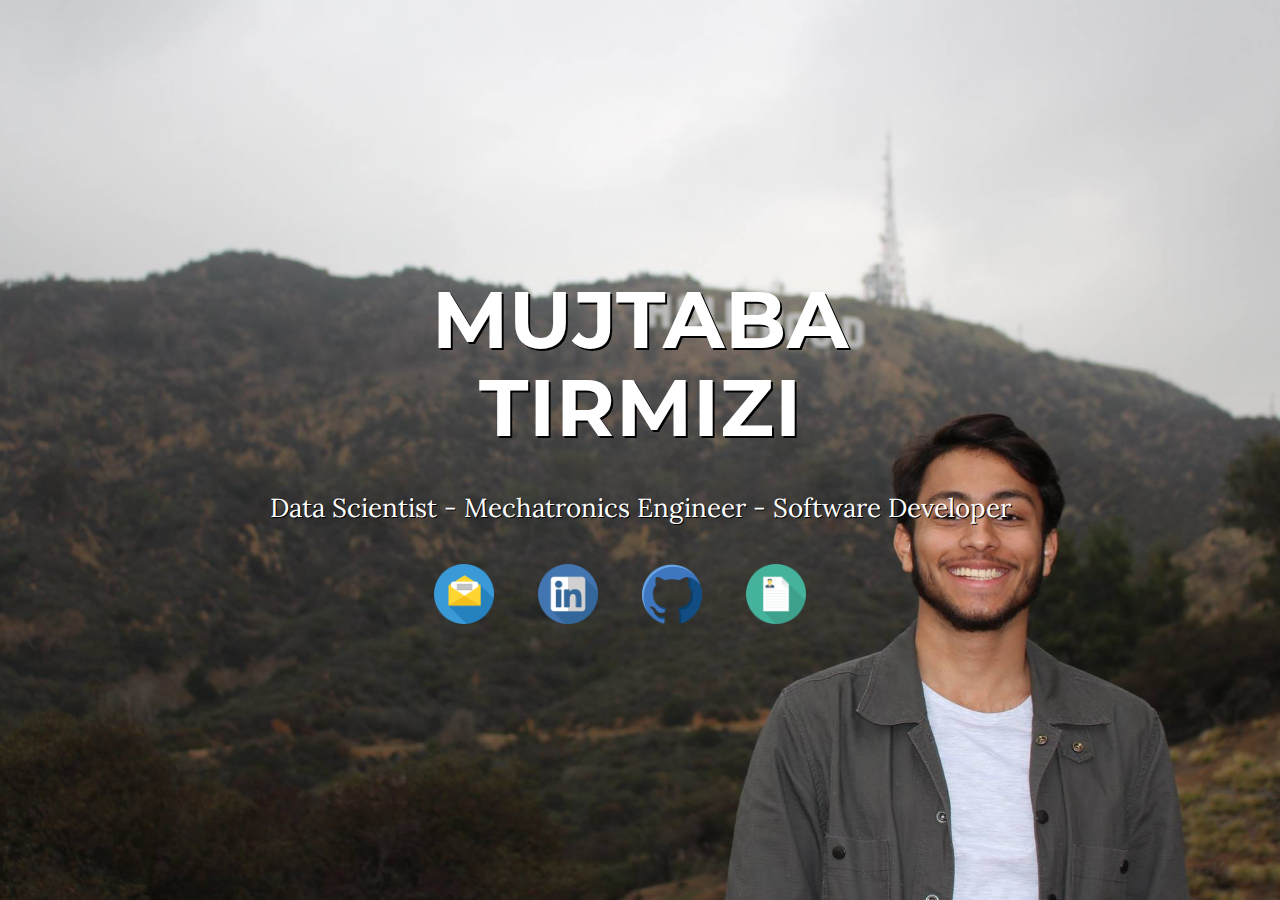
<file: index.html>
<!DOCTYPE html>
<html lang="en">

<head>

    <meta charset="utf-8">
    <meta http-equiv="X-UA-Compatible" content="IE=edge">
    <meta name="viewport" content="width=device-width, initial-scale=1">
    <meta name="description" content="">
    <meta name="author" content="">

    <title>Mujtaba Tirmizi</title>

    <!-- Bootstrap Core CSS -->
    <link href="vendor/bootstrap/css/bootstrap.min.css" rel="stylesheet">

    <!-- Custom Fonts -->
    <link href="vendor/font-awesome/css/font-awesome.min.css" rel="stylesheet" type="text/css">
    <link href="https://fonts.googleapis.com/css?family=Lora:400,700,400italic,700italic" rel="stylesheet" type="text/css">
    <link href="https://fonts.googleapis.com/css?family=Montserrat:400,700" rel="stylesheet" type="text/css">

    <!-- Theme CSS -->
    <link href="css/grayscale.min.css" rel="stylesheet">

    <!-- HTML5 Shim and Respond.js IE8 support of HTML5 elements and media queries -->
    <!-- WARNING: Respond.js doesn't work if you view the page via file:// -->
    <!--[if lt IE 9]>
        <script src="https://oss.maxcdn.com/libs/html5shiv/3.7.0/html5shiv.js"></script>
        <script src="https://oss.maxcdn.com/libs/respond.js/1.4.2/respond.min.js"></script>
    <![endif]-->

</head>

<body id="page-top" data-spy="scroll" data-target=".navbar-fixed-top">

    <!-- Intro Header -->
    <header class="intro">
        <div class="intro-body">
            <div class="container">
                <div class="row">
                    <div class="col-md-8 col-md-offset-2">
                        <h1 class="brand-heading">Mujtaba Tirmizi</h1>
                        <p class="intro-text">Data Scientist   -   Mechatronics Engineer   -   Software Developer</p>
                        <div>
                            <a href="mailto:smtirmiz@edu.uwatarloo.ca">
                                <img class="icon" src="resources/mail.png" >
                            </a>
                            <a href="https://www.linkedin.com/in/mujtabatirmizi/">
                                <img class="icon" src="resources/linkedin.png" >
                            </a>
                            <a href="https://github.com/mujtabatirmizi">
                                <img class="icon" src="resources/github.png" >
                            </a>
                            <a href="resources/mujtabatirmizi.resume.pdf">
                                <img class="icon" src="resources/resume.png" >
                            </a>
                        </div>
                    </div>
                </div>
            </div>
        </div>
    </header>

</body>

</html>
</file>
<file: css/grayscale.min.css>
/*!
 * Start Bootstrap - Grayscale v3.3.7+1 (http://startbootstrap.com/template-overviews/grayscale)
 * Copyright 2013-2016 Start Bootstrap
 * Licensed under MIT (https://github.com/BlackrockDigital/startbootstrap/blob/gh-pages/LICENSE)
 */body,html{height:100%;width:100%}.navbar-custom,body{background-color:#000}.intro,body,html{width:100%}body{font-family:Lora,"Helvetica Neue",Helvetica,Arial,sans-serif;color:#fff;webkit-tap-highlight-color:rgba(255,255,255,.2)}.btn,.navbar-custom,h1,h2,h3,h4,h5,h6{text-transform:uppercase;font-family:Montserrat,"Helvetica Neue",Helvetica,Arial,sans-serif}h1,h2,h3,h4,h5,h6{margin:0 0 35px;font-weight:700;letter-spacing:1px}p{margin:0 0 25px;font-size:18px;line-height:1.5}@media (min-width:768px){p{margin:0 0 35px;font-size:20px;line-height:1.6}}a{color:#42DCA3;-webkit-transition:all .2s ease-in-out;-moz-transition:all .2s ease-in-out;transition:all .2s ease-in-out}a:focus,a:hover{text-decoration:none;color:#1d9b6c}.light{font-weight:400}.navbar-custom{margin-bottom:0;border-bottom:1px solid rgba(255,255,255,.3)}.navbar-custom .navbar-toggle{color:#fff;background-color:rgba(255,255,255,.2);font-size:12px}.navbar-custom .nav li a:active,.navbar-custom .nav li a:focus,.navbar-custom .nav li a:hover{background-color:transparent;outline:0}.navbar-custom .navbar-toggle:active,.navbar-custom .navbar-toggle:focus{outline:0}.navbar-custom .navbar-brand{font-weight:700}.navbar-custom .navbar-brand:focus{outline:0}.navbar-custom a{color:#fff}.navbar-custom .nav li a{-webkit-transition:background .3s ease-in-out;-moz-transition:background .3s ease-in-out;transition:background .3s ease-in-out}.navbar-custom .nav li a:hover{color:rgba(255,255,255,.8)}.navbar-custom .nav li.active{outline:0}.navbar-custom .nav li.active a{background-color:rgba(255,255,255,.3)}.navbar-custom .nav li.active a:hover{color:#fff}@media (min-width:768px){.navbar-custom{padding:20px 0;border-bottom:none;letter-spacing:1px;background:0 0;-webkit-transition:background .5s ease-in-out,padding .5s ease-in-out;-moz-transition:background .5s ease-in-out,padding .5s ease-in-out;transition:background .5s ease-in-out,padding .5s ease-in-out}.navbar-custom.top-nav-collapse{padding:0;background:#000;border-bottom:1px solid rgba(255,255,255,.3)}}.intro{display:table;height:auto;padding:100px 0;text-align:center;color:#fff;background:url(../img/intro-bg.jpg) bottom center no-repeat #000;-webkit-background-size:cover;-moz-background-size:cover;background-size:cover;-o-background-size:cover}.intro .intro-body{display:table-cell;vertical-align:middle}.intro .intro-body .brand-heading{text-shadow: 2px 2px #000000;font-size:40px}.intro .intro-body .intro-text{text-shadow: 1px 1px #000000;font-size:18px}@media (min-width:768px){.intro{height:100%;padding:0}.intro .intro-body .brand-heading{font-size:80px}.intro .intro-body .intro-text{font-size:26px}}.icon{display:inline;list-style-type:none;padding-right:40px;height:60px}.btn-circle{width:70px;height:70px;margin-top:15px;padding:7px 16px;border:2px solid #fff;border-radius:100%!important;font-size:40px;color:#fff;background:0 0;-webkit-transition:background .3s ease-in-out;-moz-transition:background .3s ease-in-out;transition:background .3s ease-in-out}.btn-circle:focus,.btn-circle:hover{outline:0;color:#fff;background:rgba(255,255,255,.1)}.btn-circle i.animated{-webkit-transition-property:-webkit-transform;-webkit-transition-duration:1s;-moz-transition-property:-moz-transform;-moz-transition-duration:1s}.btn-circle:hover i.animated{-webkit-animation-name:pulse;-moz-animation-name:pulse;-webkit-animation-duration:1.5s;-moz-animation-duration:1.5s;-webkit-animation-iteration-count:infinite;-moz-animation-iteration-count:infinite;-webkit-animation-timing-function:linear;-moz-animation-timing-function:linear}@-webkit-keyframes pulse{0%,100%{-webkit-transform:scale(1);transform:scale(1)}50%{-webkit-transform:scale(1.2);transform:scale(1.2)}}@-moz-keyframes pulse{0%,100%{-moz-transform:scale(1);transform:scale(1)}50%{-moz-transform:scale(1.2);transform:scale(1.2)}}.content-section{padding-top:100px}.download-section{width:100%;padding:50px 0;color:#fff;background:url(../img/downloads-bg.jpg) center center no-repeat #000;-webkit-background-size:cover;-moz-background-size:cover;background-size:cover;-o-background-size:cover}#map{width:100%;height:200px;margin-top:100px}@media (min-width:767px){.content-section{padding-top:250px}.download-section{padding:100px 0}#map{height:400px;margin-top:250px}}.btn{font-weight:400;-webkit-transition:all .3s ease-in-out;-moz-transition:all .3s ease-in-out;transition:all .3s ease-in-out;border-radius:0}.btn-default{border:1px solid #42DCA3;color:#42DCA3;background-color:transparent}.btn-default:focus,.btn-default:hover{border:1px solid #42DCA3;outline:0;color:#000;background-color:#42DCA3}ul.banner-social-buttons{margin-top:0}@media (max-width:1199px){ul.banner-social-buttons{margin-top:15px}}@media (max-width:767px){ul.banner-social-buttons li{display:block;margin-bottom:20px;padding:0}ul.banner-social-buttons li:last-child{margin-bottom:0}}footer{padding:50px 0}footer p{margin:0}::-moz-selection{text-shadow:none;background:#fcfcfc;background:rgba(255,255,255,.2)}::selection{text-shadow:none;background:#fcfcfc;background:rgba(255,255,255,.2)}img::selection{background:0 0}img::-moz-selection{background:0 0}
</file>
